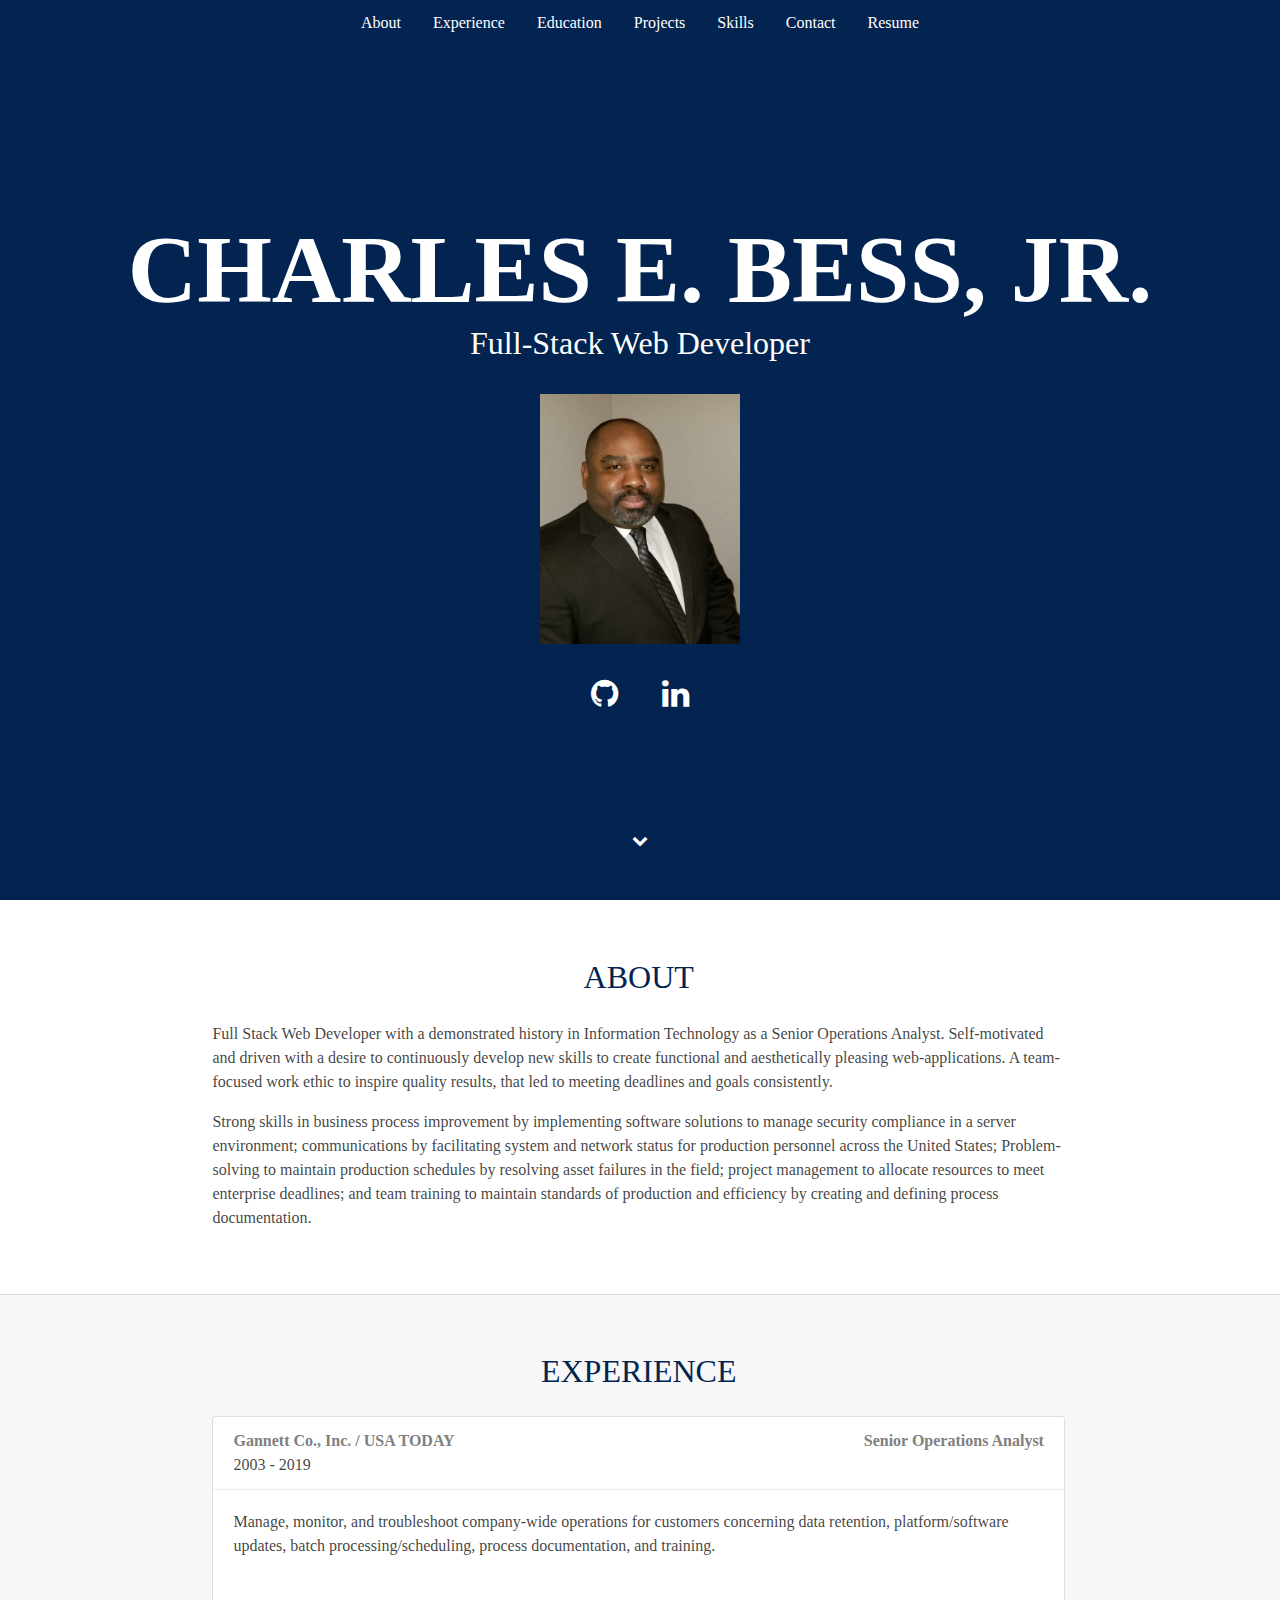
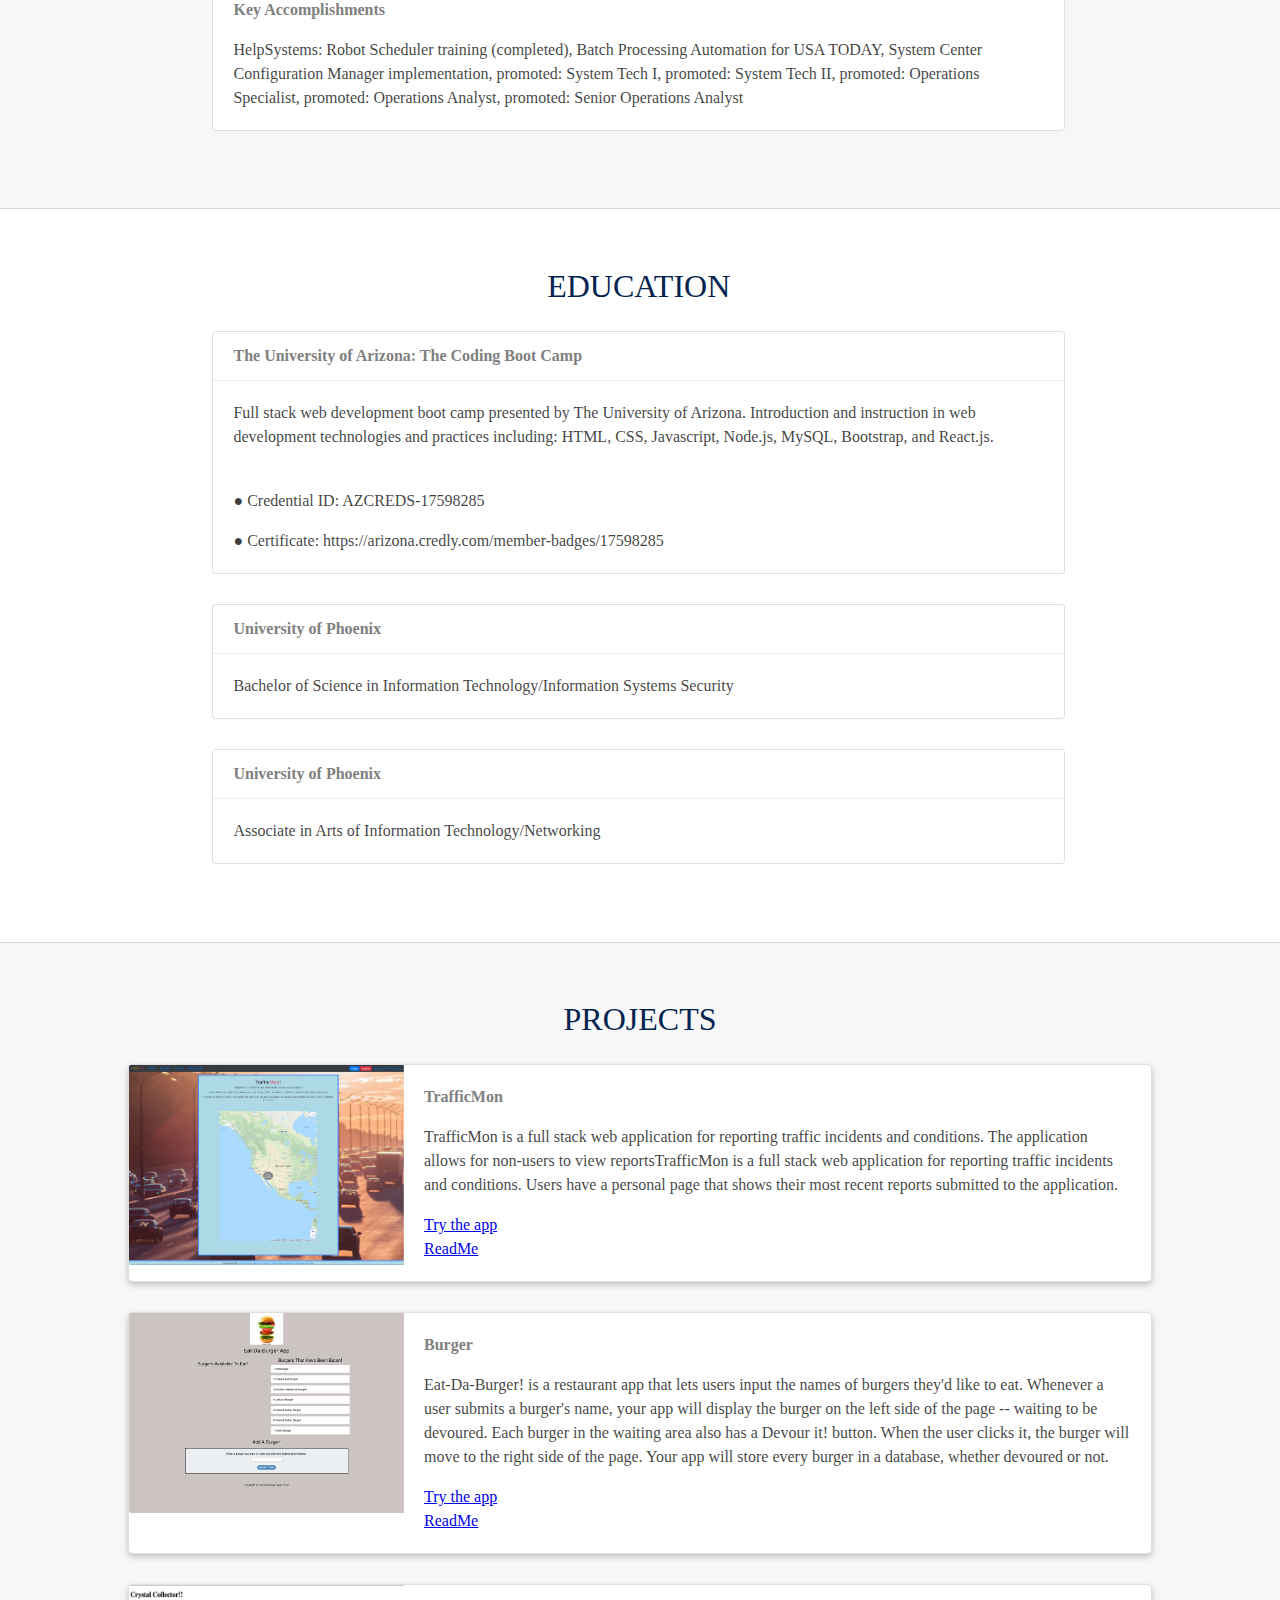
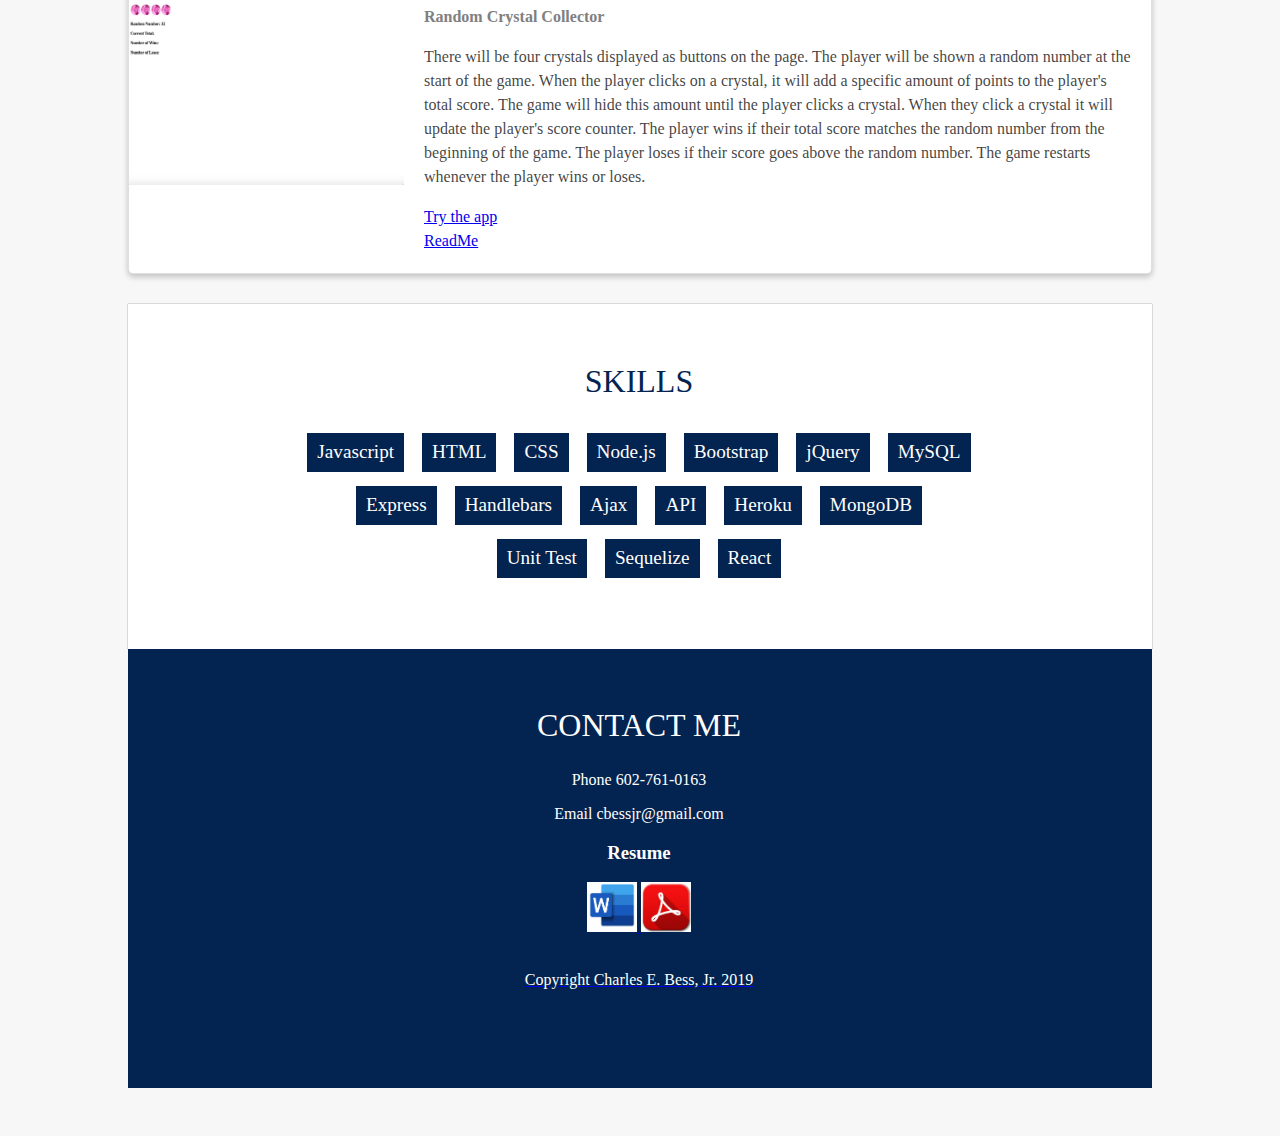
<file: index.html>
<!DOCTYPE html>
<html>

<head>
  <meta charset="utf-8">
  <title>Charles E. Bess, Jr.</title>
  <link rel="stylesheet" href="assets/css/style.css">
  <link href="https://fonts.googleapis.com/css?family=Raleway:200,300,400,500,600,700,800" rel="stylesheet">
  <link rel="stylesheet" href="https://maxcdn.bootstrapcdn.com/font-awesome/4.7.0/css/font-awesome.min.css">
</head>

<body>


  <!-- BEGIN NAVBAR -->
  <div class="navbar">
    <a href="#about">About</a>
    <a href="#experience">Experience</a>
    <a href="#education">Education</a>
    <a href="#projects">Projects</a>
    <a href="#skills">Skills</a>
    <a href="#contact">Contact</a>
    <a href="#contact">Resume</a>
  </div>
  <!-- END NAVBAR -->


  <!-- HEADER -->
  <div class="container">

    <div class="jumbotron">
      <div class="jumbotron-text">
        <h1>Charles E. Bess, Jr.</h1>
        <p>Full-Stack Web Developer</p>
        <p></p>
      </div>


      <!-- Developer Picture -->
      <p></p>
      <div>
        <img src="assets/images/ResumeImage.jpg" class="center-block img-responsive" alt="Resume" height="250px"
          width="200px">
      </div>
      <!-- Developer Picture End -->


      <!-- LinkedIn and Github Links -->
      <p></p>
      <div class="jumbotron-social center-block img-responsive">
        <!-- <ul class="ul-social">
                      <li class="li-social-links"> -->
        <a class="social" href="https://github.com/cbessjr" target="_blank"><i class="fa fa-github"
            aria-hidden="true"></i></a>
        <!-- </li> -->
        <!-- <li class="li-social-links"> -->
        <a class="social" href="https://www.linkedin.com/in/charles-bess-jr-a97b055/" target="_blank"><i
            class="fa fa-linkedin" aria-hidden="true"></i></a>
        <!-- </li>
                    </ul> -->
      </div>
      <!-- LinkedIn and Github Links End -->


      <!-- Downarrow -->
      <div id="down-arrow">
        <span><a href="#about"><i class="fa fa-chevron-down" aria-hidden="true"></i></a></span>
      </div>
    </div>
      <!-- Down Arrow End -->
    <!-- END HEADER -->


    <!-- BEGIN ABOUT -->
    <div class="row white box-shadow">
      <div class="side-content"></div>
      <div class="main-content">
        <div class="content-header">
          <a class="anchor" name="about"></a>
          <h2>About</h2>
        </div>
        <div class="content-body">
          <p> Full Stack Web Developer with a demonstrated history in Information Technology as a Senior Operations
            Analyst.
            Self-motivated and driven with a desire to continuously develop new skills to create functional and
            aesthetically pleasing web-applications. A team-focused work ethic to inspire quality results, that led to
            meeting deadlines and goals consistently. </p>

          <p> Strong skills in business process improvement by implementing software solutions to manage security
            compliance in a server environment; communications by facilitating system and network status for
            production personnel across the United States; Problem-solving to maintain production schedules by
            resolving asset failures in the field; project management to allocate resources to meet enterprise
            deadlines; and team training to maintain standards of production and efficiency by creating and
            defining process documentation. </p>
        </div>
      </div>
      <div class="side-content"></div>
    </div>
    <!-- END ABOUT -->


    <!-- BEGIN EXPERIENCE -->
    <div class="row">
      <div class="side-content"></div>
      <div class="main-content">
        <div class="content-header">
          <a class="anchor" name="experience"></a>
          <h2>Experience</h2>
        </div>
        <!-- CARD #1 -->
        <div class="content-body">
          <div class="card">
            <div class="card-header">
              <h4>Gannett Co., Inc. / USA TODAY<span class="job-title">Senior Operations Analyst</span></h4>
              2003 - 2019
            </div>
            <div class="card-content">
              <p>Manage, monitor, and troubleshoot company-wide operations for customers concerning
                data retention, platform/software updates, batch processing/scheduling, process
                documentation, and training. </p>
            </div>
            <div class="card-content">
              <p>
                <h4>Key Accomplishments</h4>
              </p>
              <p>HelpSystems: Robot Scheduler training (completed), Batch Processing Automation for USA TODAY,
                System Center Configuration Manager implementation, promoted: System Tech I, promoted: System
                Tech II, promoted: Operations Specialist, promoted: Operations Analyst, promoted: Senior Operations
                Analyst</p>
            </div>
          </div>


        </div>
      </div>
      <div class="side-content"></div>
    </div>
    <!-- END EXPERIENCE -->


    <!-- BEGIN EDUCATION -->
    <div class="row white box-shadow">
      <div class="side-content"></div>
      <div class="main-content">
        <div class="content-header">
          <a class="anchor" name="education"></a>
          <h2>Education</h2>
        </div>
        <div class="content-body">

          <!-- EDUCATION 1 -->
          <div class="card">
            <div class="card-header">
              <h4>The University of Arizona: The Coding Boot Camp</h4>
            </div>
            <div class="card-content">
              <p>Full stack web development boot camp presented by The University of Arizona. Introduction and
                instruction in
                web development technologies and practices including: HTML, CSS, Javascript, Node.js, MySQL, Bootstrap,
                and React.js.
              </p>
            </div>
            <div class="card-content">
              <p>● Credential ID: AZCREDS-17598285</p>
              <p>● Certificate: https://arizona.credly.com/member-badges/17598285</p>
            </div>
          </div>

          <!-- EDUCATION 2 -->
          <div class="card">
            <div class="card-header">
              <h4>University of Phoenix</h4>
            </div>
            <div class="card-content">
              <p>Bachelor of Science in Information Technology/Information Systems Security </p>
            </div>
          </div>

          <!-- EDUCATION 3 -->
          <div class="card">
            <div class="card-header">
              <h4>University of Phoenix</h4>
            </div>
            <div class="card-content">
              <p>Associate in Arts of Information Technology/Networking </p>
            </div>
          </div>

        </div>
      </div>
      <div class="side-content"></div>
    </div>
    <!-- END EDUCATION -->


    <!-- BEGIN PROJECTS -->
    <div class="row">
      <div class="side-content-sm"></div>
      <div class="main-content-lg">
        <div class="content-header">
          <a class="anchor" name="projects"></a>
          <h2>Projects</h2>
        </div>
        <div class="content-body">

          <!-- CARD #1 -->
          <div class="project-card">
            <div class="project-image">
              <img src="assets/images/TrafficMon.png">
            </div>
            <div class="project-content">
              <h4>TrafficMon</h4>
              <p>TrafficMon is a full stack web application for reporting traffic incidents and conditions.
                The application allows for non-users to view reportsTrafficMon is a full stack web application
                for reporting traffic incidents and conditions. Users have a personal page that shows their most
                recent reports submitted to the application.</p>
              <!-- <a href="#">Link Text</a> -->
              <a href="https://www.trafficmon.org/" target="_blank">Try the app</a>
              <a href="https://github.com/cbessjr/TrafficMon/blob/master/README.md" target="_blank">ReadMe</a>
            </div>
          </div>

          <!-- CARD #2 -->
          <div class="project-card">
            <div class="project-image">
              <img src="assets/images/EatDaBurger.png">
            </div>
            <div class="project-content">
              <h4>Burger</h4>
              <p>Eat-Da-Burger! is a restaurant app that lets users input the names of burgers they'd like to eat.
                Whenever a user submits a burger's name, your app will display the burger on the left side of the
                page -- waiting to be devoured. Each burger in the waiting area also has a Devour it! button. When
                the user clicks it, the burger will move to the right side of the page. Your app will store every
                burger in a database, whether devoured or not.</p>
              <!-- <a href="#">Link Text</a> -->
              <a href="https://damp-sea-39391.herokuapp.com/">Try the app</a>
              <a href="https://github.com/cbessjr/Burger/blob/master/README.md" target="_blank">ReadMe</a>
            </div>
          </div>
          <!-- CARD #3 -->
          <div class="project-card">
            <div class="project-image">
              <img src="assets/images/CrystalGen.png">
            </div>
            <div class="project-content">
              <h4>Random Crystal Collector</h4>
              <p>There will be four crystals displayed as buttons on the page. The player will be shown a random
                number at the start of the game.

                When the player clicks on a crystal, it will add a specific amount of points to the player's
                total score.

                The game will hide this amount until the player clicks a crystal. When they click a crystal
                it will update the player's score counter.

                The player wins if their total score matches the random number from the beginning of the game.
                The player loses if their score goes above the random number.

                The game restarts whenever the player wins or loses.</p>
              <!-- <a href="#">Link Text</a> -->
              <a href="https://cbessjr.github.io/Random-Crystal-Collector/">Try the app</a>
              <a href="https://github.com/cbessjr/Random-Crystal-Collector/blob/master/README.md"
                target="_blank">ReadMe</a>
            </div>
          </div>
          <div class="side-content-sm"></div>
        </div>
        <!-- END PROJECTS -->


        <!-- BEGIN SKILLS -->
        <div class="row white box-shadow">
          <div class="side-content"></div>
          <div class="main-content">
            <div class="content-header">
              <a class="anchor" name="skills"></a>
              <h2>Skills</h2>
            </div>
            <div class="content-body">
              <ul class="ul-skills">
                <li class="li-skills">Javascript</li>
                <li class="li-skills">HTML</li>
                <li class="li-skills">CSS</li>
                <li class="li-skills">Node.js</li>
                <li class="li-skills">Bootstrap</li>
                <li class="li-skills">jQuery</li>
                <li class="li-skills">MySQL</li>
                <li class="li-skills">Express</li>
                <li class="li-skills">Handlebars</li>
                <li class="li-skills">Ajax</li>
                <li class="li-skills">API</li>
                <li class="li-skills">Heroku</li>
                <li class="li-skills">MongoDB</li>
                <li class="li-skills">Unit Test</li>
                <li class="li-skills">Sequelize</li>
                <li class="li-skills">React</li>
              </ul>
            </div>
          </div>
          <div class="side-content"></div>
        </div>
        <!-- END SKILLS -->


        <!-- BEGIN CONTACT -->
        <div class="row blue">
          <div class="side-content"></div>
          <div class="main-content">
            <div class="content-header">
              <a class="anchor" name="contact"></a>
              <h2 class="white-text">Contact Me</h2>
            </div>
            <div>
              <div class="footer white-text">
                <!-- <ul style="list-style-type:none"> -->
                <p>Phone 602-761-0163</p>
                <p>Email cbessjr@gmail.com</p>

                <!-- <li>Phone 602-761-0163</li>
                <li>Email cbessjr@gmail.com</li> -->
                <!-- </ul> -->
              </div>

              <div>
                <a class="anchor" name="resume"></a>
                <h3 class="white-text">Resume</h3>
                <a href="assets/resume/Charles E Bess Jr_Resume_2019_v5.docx">
                  <img border="0" alt="W3Schools" src="assets/images/MSword.png" width="50" height="50">
                <a href="assets/resume/Charles E Bess Jr_Resume_2019_v5.pdf" target="_blank">
                  <img border="0" alt="W3Schools" src="assets/images/pdf_image.jpeg" width="50" height="50">
  

              </div>
            </div>
            <!-- END CONTACT -->


            <!-- BEGIN FOOTER -->
            <div class="row">
              <div class="footer">
                <div class="side-content"></div>
                <div class="main-content">
                  <div class="content-header">
                  </div>
                  <div class="content-body white-text">
                    <p>Copyright Charles E. Bess, Jr. 2019</p>
                  </div>
                </div>
                <div class="side-content"></div>
              </div>
            </div>
          </div>
          <!-- END FOOTER -->

</body>

</html>
</file>
<file: assets/css/style.css>
body {
    font-family: 'Times New Roman', sans-serif;
    /* font-family: 'Raleway', sans-serif; */
    background: rgba(242, 242, 242, .6);
    margin: 0;
  }
  
  * {
    box-sizing: border-box
  }
  
  /*NAVBAR*/
  .navbar {
    /* background-color: #31b0d5; */
    background-color: #032450;
    position: fixed; /* Set the navbar to fixed position */
    top: 0; /* Position the navbar at the top of the page */
    width: 100%; /* Full width */
    display: flex;
    justify-content: center;
  }
  
  .navbar a {
    font-weight: 200;
    color: white;
    padding: 14px 16px;
    text-decoration: none;
  }
  
  .anchor {
    display: block;
    position: relative;
    top: -70px;
    visibility: hidden;
  }
  
  /*JUMBOTRON*/
  .jumbotron {
    height: 100vh; /*height to 100% of view height*/
    /* background: #31b0d5; background color to blue */
    background: #032450;
    margin-bottom: 0; /*no bottom margin*/
  
    display: flex;
    flex-direction: column;
  }
  
  .jumbotron-text {
    /*TAGLINE UNDER NAME*/
    font-weight: 400;
    font-size: 2em;
    color: white;
    text-align: center;
    padding-top: 150px;
  }
  
  .jumbotron-text h1 {
    /*YOUR NAME*/
    text-transform: uppercase;
    font-weight: 800;
    font-size: 3em;
    margin-bottom: 0;
  }
  
  .jumbotron-text p {
    margin: 0;
  }
  
  /*SOCIAL LINKS*/
  .ul-social {
    text-align: center;
    padding-left: 0;
  }
  
  .li-social-links {
    display: inline-block;
    list-style: none;
  }
  
  .social {
    font-size: 2em;
    color: white;
    padding: 20px;
  }
  
  /*ARROW LINK*/
  #down-arrow {
    /*position: absolute;
    width: 100%;*/
    margin-top: auto;
    text-align: center;
    margin-bottom: 50px;
  }
  
  #down-arrow a {
    color: white;
  }
  
  /*CONTENT*/
  .container {
    /*sets up flexbox*/
    display: flex;
    flex-direction: column;
  }
  
  .row {
    display: flex;
  }
  
  .white {
    background: white;
  }
  
  .side-content {
    flex: 0 0 16.6%;
  }
  
  .main-content {
    flex: 0 0 66.6%;
    margin-top: 2rem;
    margin-bottom: 3rem;
  }
  
  .side-content-sm {
    flex: 0 0 10%;
  }
  
  .main-content-lg {
    flex: 0 0 80%;
    margin-top: 2rem;
    margin-bottom: 3rem;
  }
  
  .box-shadow {
    -webkit-box-shadow: 0px 0px 1px 0px rgba(0,0,0,0.75);
    -moz-box-shadow: 0px 0px 1px 0px rgba(0,0,0,0.75);
    box-shadow: 0px 0px 1px 0px rgba(0,0,0,0.75);
  }
  
  h2 {
    font-weight: 200;
    font-size: 2rem;
    /* color: #31b0d5; */
    color: #032450;
    text-transform: uppercase;
    text-align: center;
  }
  
  .content-body {
    line-height: 1.5;
    color: rgba(0,0,0,.75);
  }
  
  /*EDUCATION*/
  .card {
    display: flex;
    flex-direction: column;
    background-color: white;
    border: 1px solid rgba(0,0,0,.125);
    border-radius: .25rem;
    margin-bottom: 30px;
  }
  
  .card-header {
    padding: .75rem 1.25rem;
    background-color: white;
    border-bottom: 1px solid rgba(0,0,0,.075);
    border-top-left-radius: .25rem;
    border-top-right-radius: .25rem;
  }
  
  .card-content {
    padding: .25rem 1.25rem;
    flex: 1 1 auto;
  }
  
  h4 {
    margin: 0;
    font-weight: 600;
    color: grey;
  }
  
  .job-title {
    float: right;
  }
  
  /*PROJECTS*/
  .project-card {
    display: flex;
    flex-direction: row;
    background-color: white;
    border: 1px solid rgba(0,0,0,.125);
    border-radius: 5px;
    margin-bottom: 30px;
    box-shadow: 0 3px 6px rgba(0,0,0,0.08), 0 3px 6px rgba(0,0,0,0.15);
  }
  
  .project-image {
    flex: 1 0 auto;
  }
  
  .project-image img {
    display: block;
    border-top-left-radius: 2px;
    border-bottom-left-radius: 2px;
    height: 200px;
    width: 275px;
  }
  
  .project-content {
    flex: 1 1 auto;
    padding: 1.25rem;
  
    display: flex;
    justify-content: center;
    flex-direction: column;
  }
  
  /*SKILLS*/
  .ul-skills {
    text-align: center;
    padding-left: 0;
  }
  
  .li-skills {
    display: inline-block;
    margin: 7px;
    padding: 5px 10px;
    color: white;
    /* background: #31b0d5; */
    background: #032450;
    list-style: none;
    cursor: default;
    font-size: 1.2em;
  }
  
  /*CONTACT*/
  .blue {
    /* background: #3498db; */
    /* background: #2E6CF8; */
    /* background: #046CFB; */
    background: #032450;
    text-align: center;
  }
  
  .contact {
    max-width: 500px;
    margin: 0 auto;
  }
  
  .contact input, .contact textarea {
    display: block;
    width: 100%;
    padding: 10px;
    border-radius: 4px;
    border: none;
    margin-bottom: 10px;
    background: #032450;
    color: #fff;
    -webkit-transition: .5s ease all;
    transition: .5s ease all;
  }
  
  .contact textarea {
    height: 150px;
    resize: none;
  }
  
  .contact button {
    display: block;
    width: 100%;
    background: #fff;
    border-radius: 4px;
    padding: 5px 10px;
    border: none;
    color: #3498db;
    /* color: #2E6CF8; */
    font-weight: 700;
    box-shadow: 0 1px 3px rgba(0,0,0,0.12), 0 1px 2px rgba(0,0,0,0.24);
    -webkit-transition: .5s ease all;
    transition: .5s ease all;
  }
  
  .white-text {
    color: white;
  }
  
  .align-left {
    text-align: left;
  }

  .footer {
    /* position: fixed; */
    left: 0;
    bottom: 0;
    width: 100%;
    /* background-color: red; */
    /* color: white; */
    text-align: center;
 }

 .center {
    display: block;
    margin-left: 40%;
    /* margin-right: 41%; */
    /* width: 50%; */
  }


  .center-block {
  display: block;
  margin-left: auto;
  margin-right: auto;
  }


  .resume-pic {
    border-color: rgb(84, 80, 112);
  }
</file>
